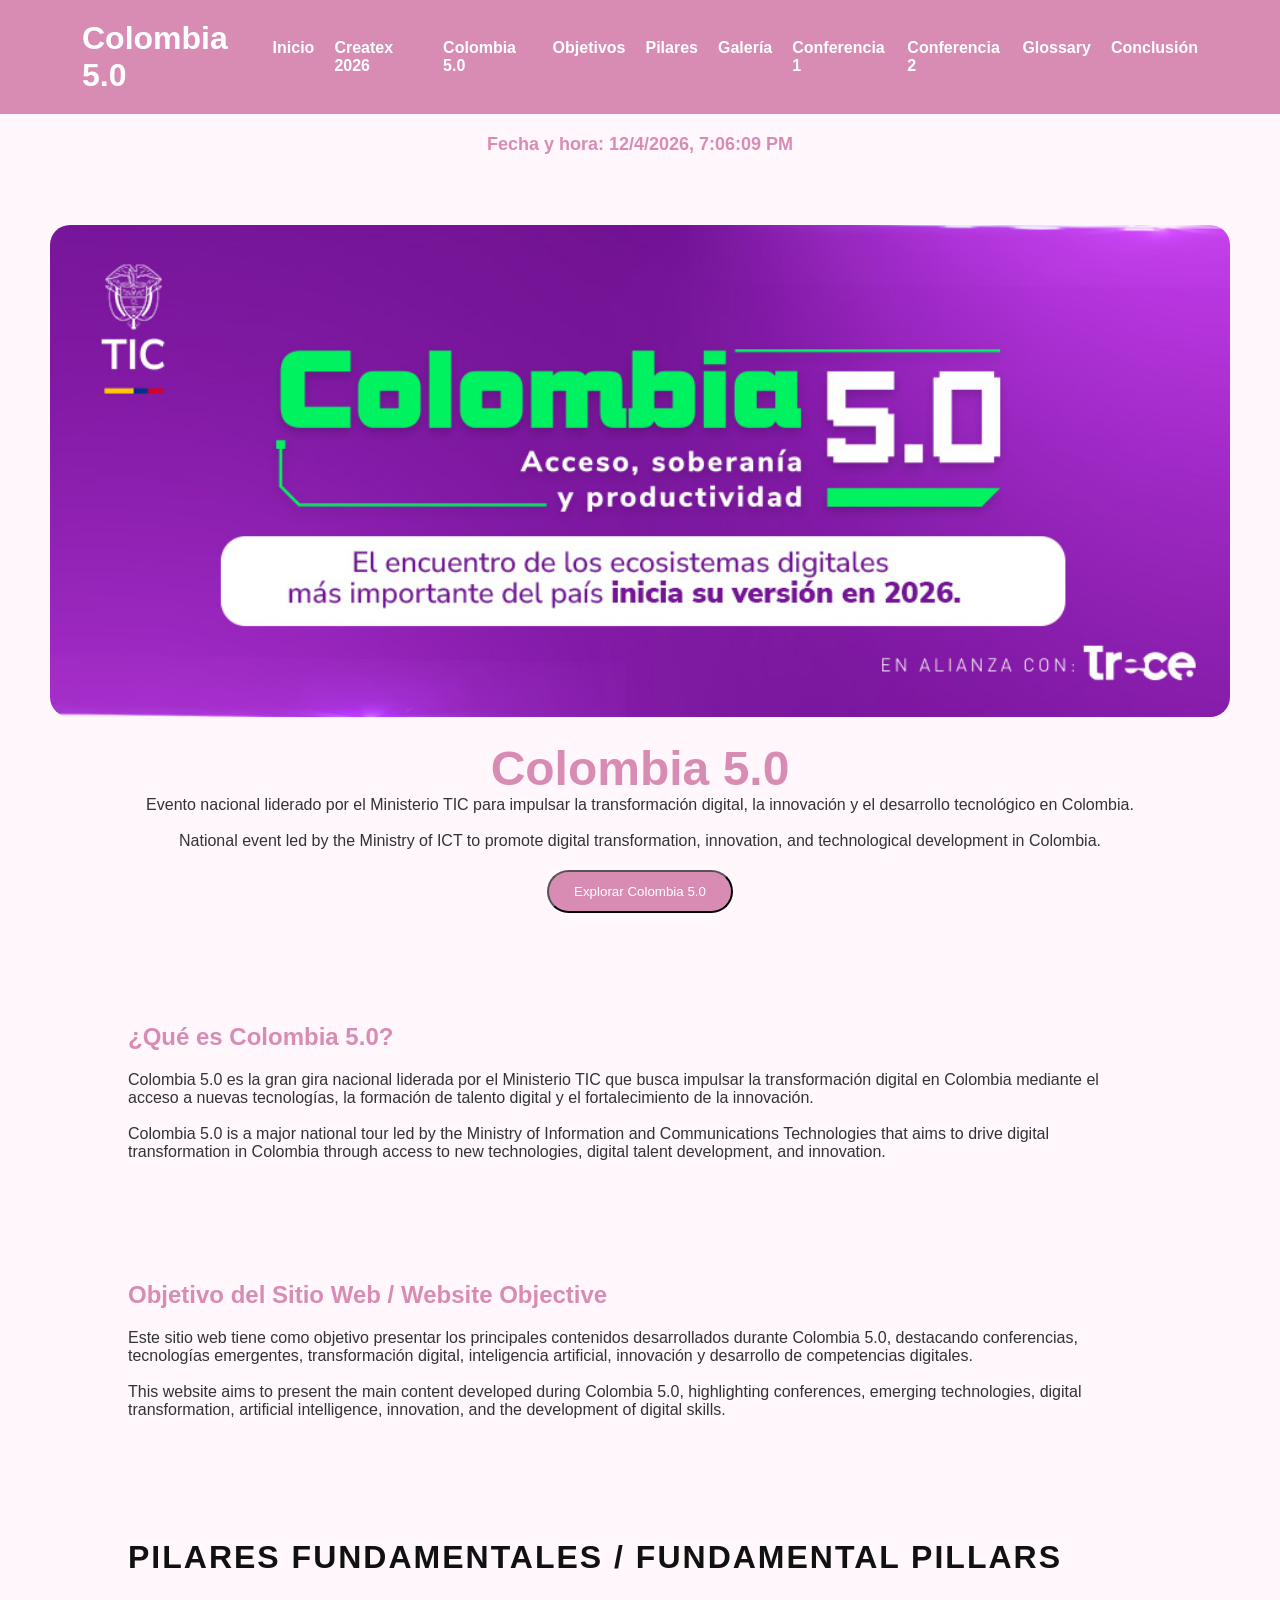
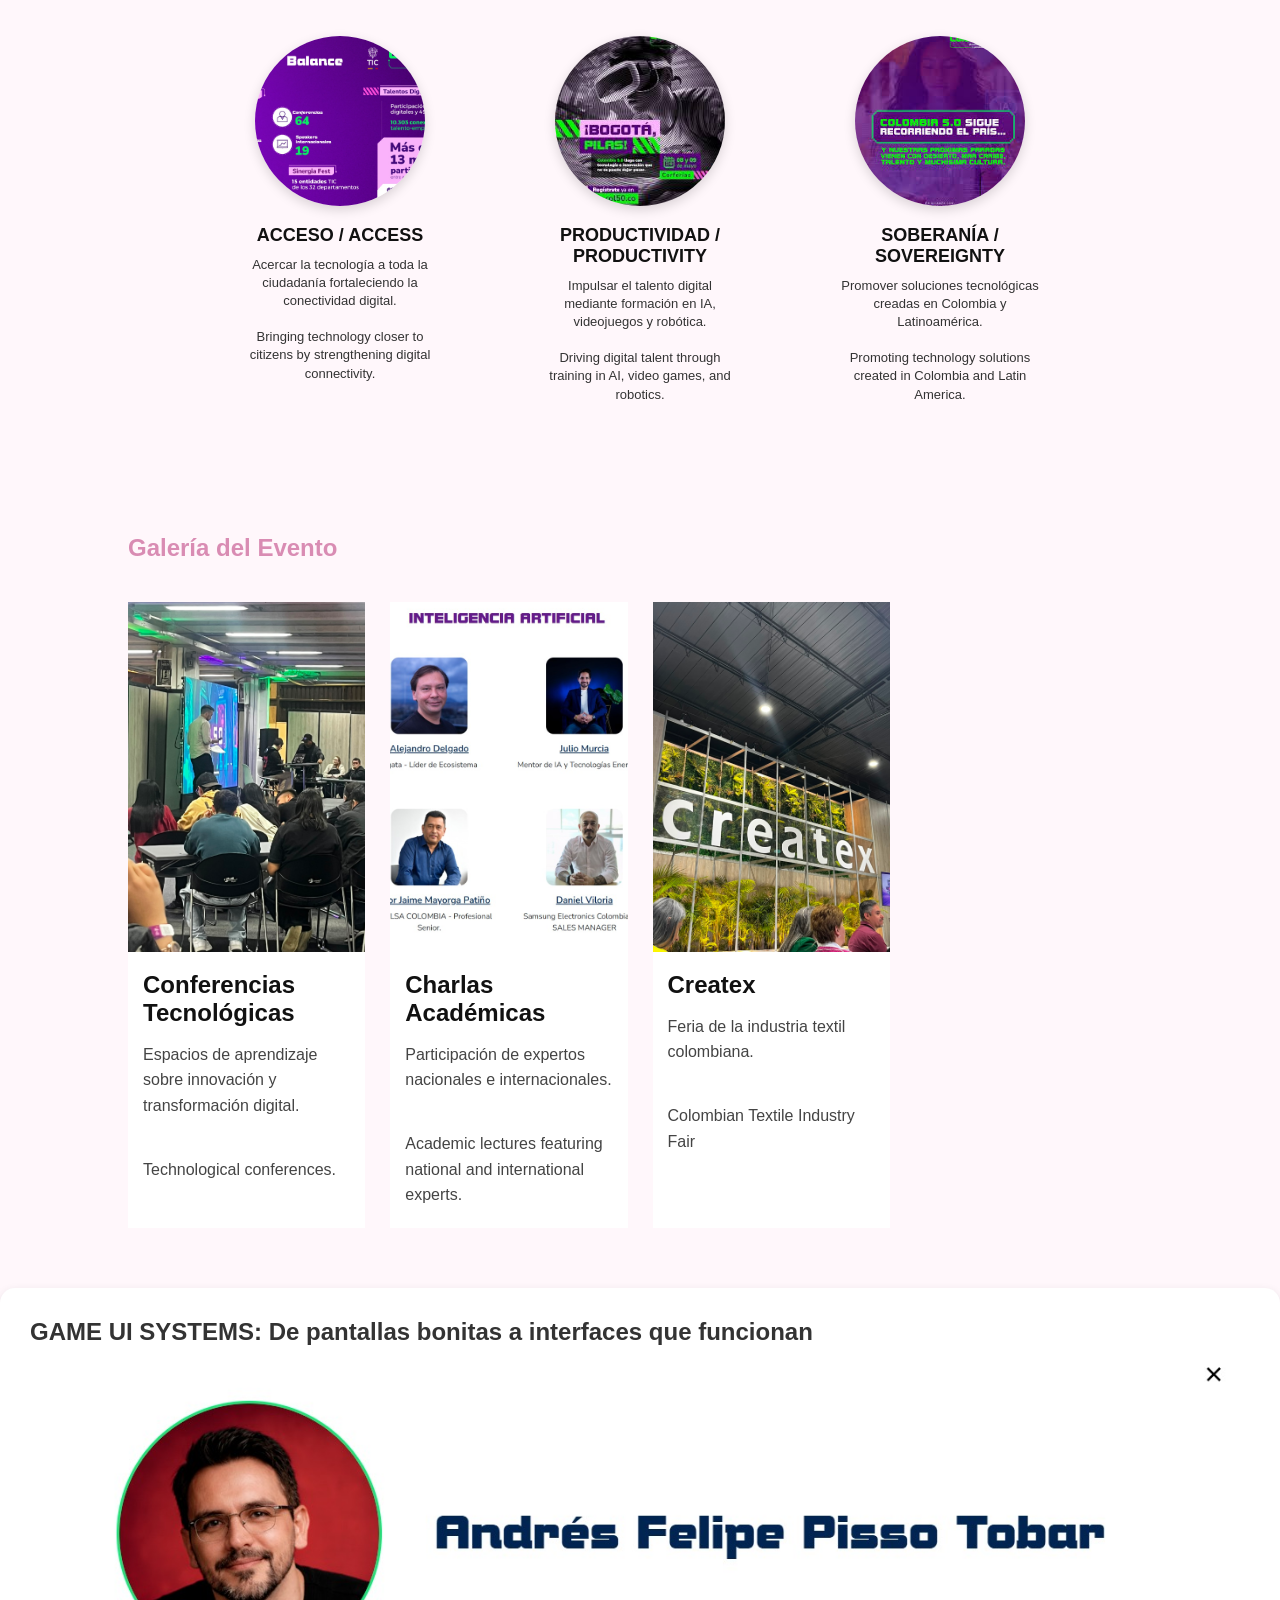
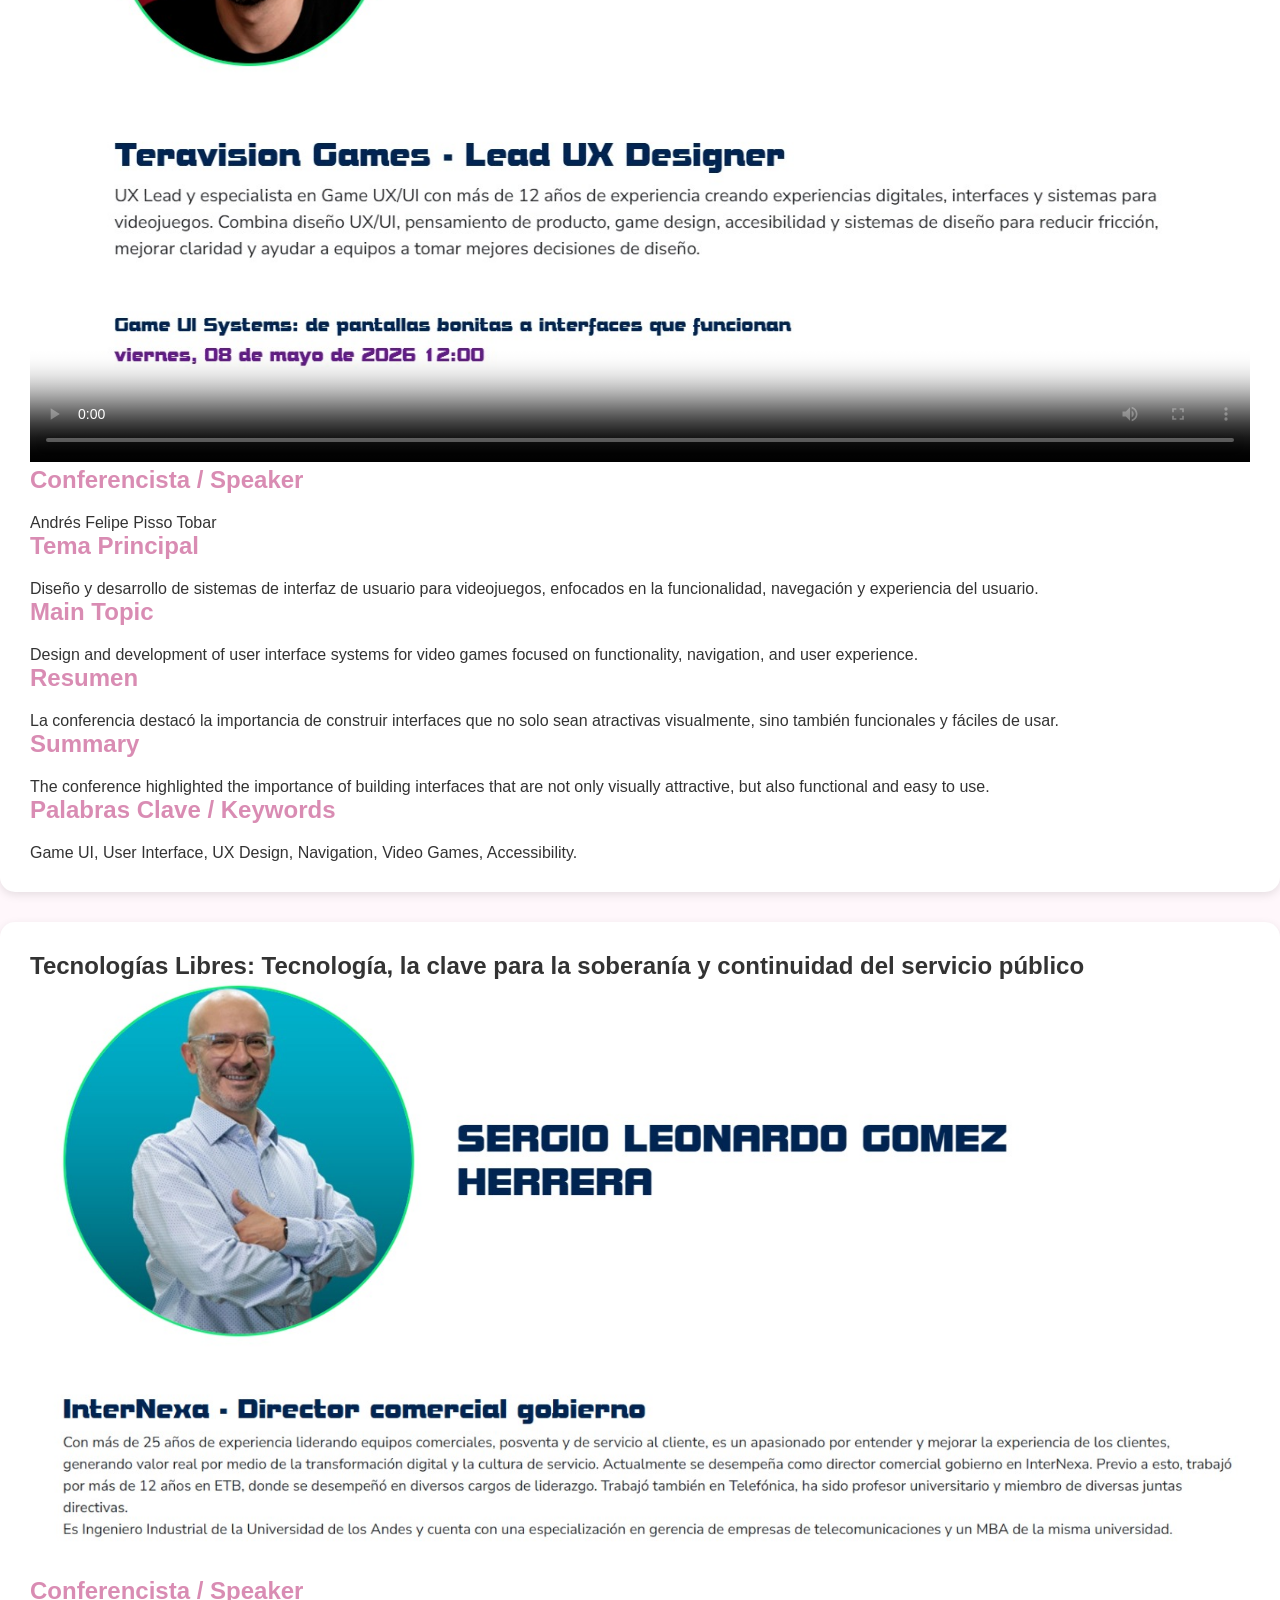
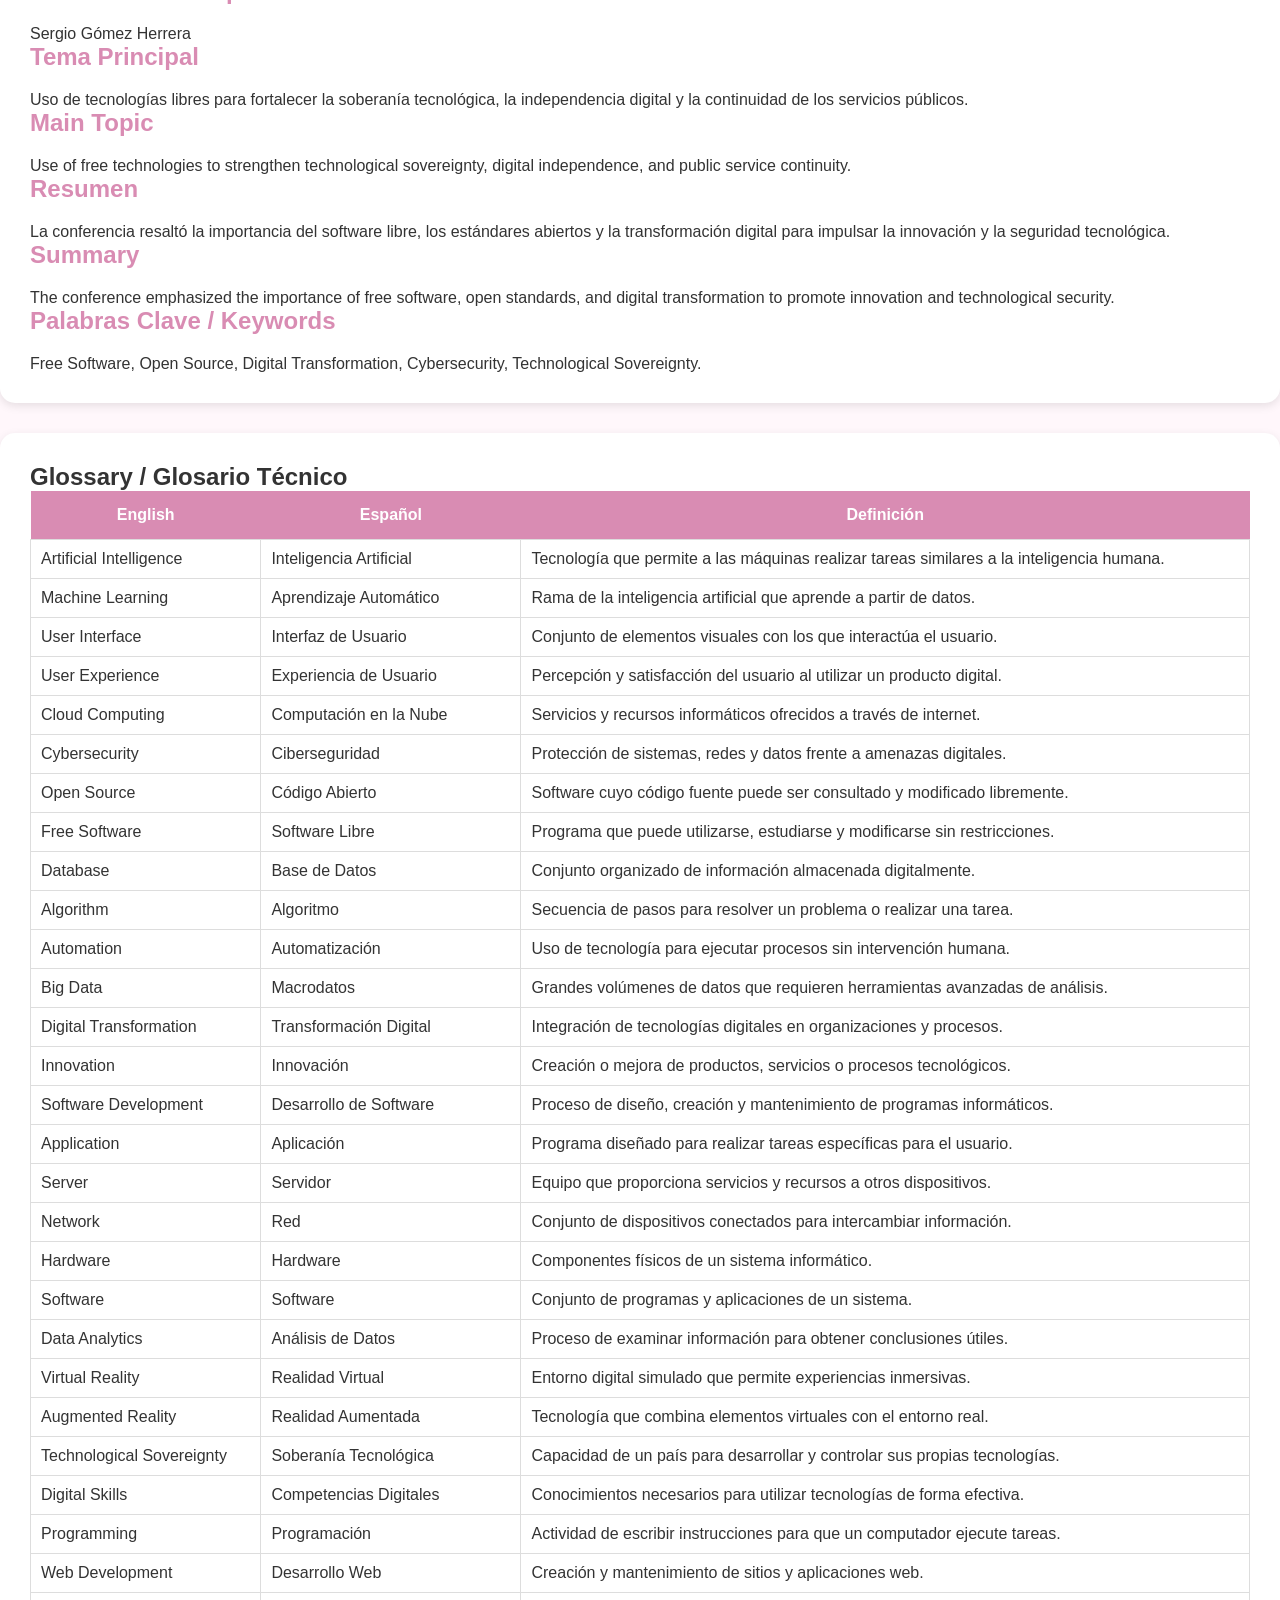
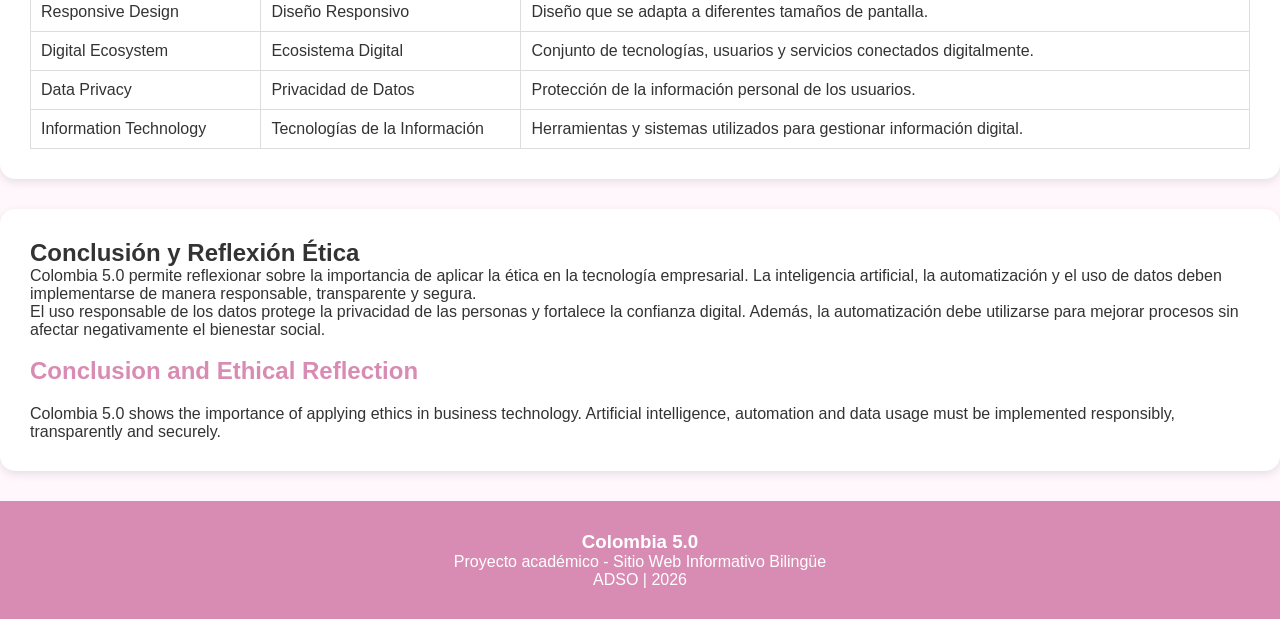
<file: index.html>
<!DOCTYPE html>
<html lang="es">

<head>
    <meta charset="UTF-8">
    <meta name="viewport" content="width=device-width, initial-scale=1.0">
    <title>Colombia 5.0</title>
    <link rel="stylesheet" href="style-colombia.css">
</head>

<body class="colombia">

<header>
    <nav class="navbar">
        <h2 class="logo">Colombia 5.0</h2>

        <ul class="menu">
            <li><a href="#inicio">Inicio</a></li>
            <li><a href="createx.html">Createx 2026</a></li>
            <li><a href="#informacion">Colombia 5.0</a></li>
            <li><a href="#objetivo">Objetivos</a></li>
            <li><a href="#pilares">Pilares</a></li>
            <li><a href="#galeria">Galería</a></li>
            <li><a href="#conferencia1">Conferencia 1</a></li>
            <li><a href="#conferencia2">Conferencia 2</a></li>
            <li><a href="#glossary">Glossary</a></li>
            <li><a href="#conclusion">Conclusión</a></li>
        </ul>
    </nav>
</header>

<div id="reloj"></div>
<button id="btnArriba">⬆</button>

<section id="inicio" class="hero">
    <img src="img1.jpg" alt="Colombia 5.0" class="hero-img">

    <div class="hero-content">
        <h1>Colombia 5.0</h1>

        <p>
            Evento nacional liderado por el Ministerio TIC para impulsar la
            transformación digital, la innovación y el desarrollo tecnológico en Colombia.
        </p>
<br>
        <p>
            National event led by the Ministry of ICT to promote digital transformation,
            innovation, and technological development in Colombia.
        </p>

        <button onclick="mostrarMensaje()" class="btn">Explorar Colombia 5.0</button>
    </div>
</section>

<section id="informacion">
    <h2>¿Qué es Colombia 5.0?</h2>

    <p>
        Colombia 5.0 es la gran gira nacional liderada por el Ministerio TIC que busca impulsar
        la transformación digital en Colombia mediante el acceso a nuevas tecnologías, la formación
        de talento digital y el fortalecimiento de la innovación.
    </p>
    <br>

    <p>
        Colombia 5.0 is a major national tour led by the Ministry of Information and Communications
        Technologies that aims to drive digital transformation in Colombia through access to new
        technologies, digital talent development, and innovation.
    </p>
</section>

<section id="objetivo" class="intro">
    <h2>Objetivo del Sitio Web / Website Objective</h2>

    <p>
        Este sitio web tiene como objetivo presentar los principales contenidos desarrollados durante
        Colombia 5.0, destacando conferencias, tecnologías emergentes, transformación digital,
        inteligencia artificial, innovación y desarrollo de competencias digitales.
    </p>
    <br>

    <p>
        This website aims to present the main content developed during Colombia 5.0, highlighting
        conferences, emerging technologies, digital transformation, artificial intelligence, innovation,
        and the development of digital skills.
    </p>
</section>

<section id="pilares">
    <h2>Pilares Fundamentales / Fundamental Pillars</h2>

    <div class="cards">
        <div class="card">
            <img src="img2.jpg" alt="Acceso">
            <h3>Acceso / Access</h3>
            <p>Acercar la tecnología a toda la ciudadanía fortaleciendo la conectividad digital.</p>
            <br>
            <p>Bringing technology closer to citizens by strengthening digital connectivity.</p>
        </div>

        <div class="card">
            <img src="img3.jpg" alt="Productividad">
            <h3>Productividad / Productivity</h3>
            <p>Impulsar el talento digital mediante formación en IA, videojuegos y robótica.</p>
            <br>
            <p>Driving digital talent through training in AI, video games, and robotics.</p>
        </div>

        <div class="card">
            <img src="img4.jpg" alt="Soberanía">
            <h3>Soberanía / Sovereignty</h3>
            <p>Promover soluciones tecnológicas creadas en Colombia y Latinoamérica.</p>
            <br>
            <p>Promoting technology solutions created in Colombia and Latin America.</p>
        </div>
    </div>
</section>

<section id="galeria">

    <h2>Galería del Evento</h2>

    <div class="galeria-cards">

        <div class="galeria-card">
            <img src="img6.jpg" alt="Evento 1">
            <h3>Conferencias Tecnológicas</h3>
            <p>Espacios de aprendizaje sobre innovación y transformación digital.</p>
            <br>
            <p>Technological conferences.</p>
        </div>

        <div class="galeria-card">
            <img src="img5.jpg" alt="Evento 2"> 
            <h3>Charlas Académicas</h3>
            <p>Participación de expertos nacionales e internacionales.</p>
            <br>
            <p>Academic lectures featuring national and international experts.</p>
        </div>

        <div class="galeria-card">
            <img src="img7.jpg" alt="Evento 3">
            <h3>Createx</h3>
            <p>Feria de la industria textil colombiana.</p>
            <br>
            <p>Colombian Textile Industry Fair</p>
        </div>

       

    </div>

</section>

<section id="conferencia1" class="conferencia">
    <h1>GAME UI SYSTEMS: De pantallas bonitas a interfaces que funcionan</h1>

    <video controls poster="portada.jpg" width="100%">
        <source src="conferencia1.mp4" type="video/mp4">
        Tu navegador no soporta videos.
    </video>

    <h2>Conferencista / Speaker</h2>
    <p>Andrés Felipe Pisso Tobar</p>

    <h2>Tema Principal</h2>
    <p>
        Diseño y desarrollo de sistemas de interfaz de usuario para videojuegos,
        enfocados en la funcionalidad, navegación y experiencia del usuario.
    </p>

    <h2>Main Topic</h2>
    <p>
        Design and development of user interface systems for video games focused
        on functionality, navigation, and user experience.
    </p>

    <h2>Resumen</h2>
    <p>
        La conferencia destacó la importancia de construir interfaces que no solo sean
        atractivas visualmente, sino también funcionales y fáciles de usar.
    </p>

    <h2>Summary</h2>
    <p>
        The conference highlighted the importance of building interfaces that are not only
        visually attractive, but also functional and easy to use.
    </p>

    <h2>Palabras Clave / Keywords</h2>
    <p>Game UI, User Interface, UX Design, Navigation, Video Games, Accessibility.</p>
</section>

<section id="conferencia2" class="conferencia">
    <h1>Tecnologías Libres: Tecnología, la clave para la soberanía y continuidad del servicio público</h1>

    <img src="img_conferencia2.jpg" alt="Conferencia Tecnologías Libres" class="hero-img">

    <h2>Conferencista / Speaker</h2>
    <p>Sergio Gómez Herrera</p>

    <h2>Tema Principal</h2>
    <p>
        Uso de tecnologías libres para fortalecer la soberanía tecnológica,
        la independencia digital y la continuidad de los servicios públicos.
    </p>

    <h2>Main Topic</h2>
    <p>
        Use of free technologies to strengthen technological sovereignty,
        digital independence, and public service continuity.
    </p>

    <h2>Resumen</h2>
    <p>
        La conferencia resaltó la importancia del software libre, los estándares abiertos
        y la transformación digital para impulsar la innovación y la seguridad tecnológica.
    </p>

    <h2>Summary</h2>
    <p>
        The conference emphasized the importance of free software, open standards,
        and digital transformation to promote innovation and technological security.
    </p>

    <h2>Palabras Clave / Keywords</h2>
    <p>Free Software, Open Source, Digital Transformation, Cybersecurity, Technological Sovereignty.</p>
</section>

<section id="glossary" class="conferencia">
    <h1>Glossary / Glosario Técnico</h1>

    <table class="tabla-glossary">
        <tr>
            <th>English</th>
            <th>Español</th>
            <th>Definición</th>
        </tr>

        <tr><td>Artificial Intelligence</td><td>Inteligencia Artificial</td><td>Tecnología que permite a las máquinas realizar tareas similares a la inteligencia humana.</td></tr>
        <tr><td>Machine Learning</td><td>Aprendizaje Automático</td><td>Rama de la inteligencia artificial que aprende a partir de datos.</td></tr>
        <tr><td>User Interface</td><td>Interfaz de Usuario</td><td>Conjunto de elementos visuales con los que interactúa el usuario.</td></tr>
        <tr><td>User Experience</td><td>Experiencia de Usuario</td><td>Percepción y satisfacción del usuario al utilizar un producto digital.</td></tr>
        <tr><td>Cloud Computing</td><td>Computación en la Nube</td><td>Servicios y recursos informáticos ofrecidos a través de internet.</td></tr>
        <tr><td>Cybersecurity</td><td>Ciberseguridad</td><td>Protección de sistemas, redes y datos frente a amenazas digitales.</td></tr>
        <tr><td>Open Source</td><td>Código Abierto</td><td>Software cuyo código fuente puede ser consultado y modificado libremente.</td></tr>
        <tr><td>Free Software</td><td>Software Libre</td><td>Programa que puede utilizarse, estudiarse y modificarse sin restricciones.</td></tr>
        <tr><td>Database</td><td>Base de Datos</td><td>Conjunto organizado de información almacenada digitalmente.</td></tr>
        <tr><td>Algorithm</td><td>Algoritmo</td><td>Secuencia de pasos para resolver un problema o realizar una tarea.</td></tr>
        <tr><td>Automation</td><td>Automatización</td><td>Uso de tecnología para ejecutar procesos sin intervención humana.</td></tr>
        <tr><td>Big Data</td><td>Macrodatos</td><td>Grandes volúmenes de datos que requieren herramientas avanzadas de análisis.</td></tr>
        <tr><td>Digital Transformation</td><td>Transformación Digital</td><td>Integración de tecnologías digitales en organizaciones y procesos.</td></tr>
        <tr><td>Innovation</td><td>Innovación</td><td>Creación o mejora de productos, servicios o procesos tecnológicos.</td></tr>
        <tr><td>Software Development</td><td>Desarrollo de Software</td><td>Proceso de diseño, creación y mantenimiento de programas informáticos.</td></tr>
        <tr><td>Application</td><td>Aplicación</td><td>Programa diseñado para realizar tareas específicas para el usuario.</td></tr>
        <tr><td>Server</td><td>Servidor</td><td>Equipo que proporciona servicios y recursos a otros dispositivos.</td></tr>
        <tr><td>Network</td><td>Red</td><td>Conjunto de dispositivos conectados para intercambiar información.</td></tr>
        <tr><td>Hardware</td><td>Hardware</td><td>Componentes físicos de un sistema informático.</td></tr>
        <tr><td>Software</td><td>Software</td><td>Conjunto de programas y aplicaciones de un sistema.</td></tr>
        <tr><td>Data Analytics</td><td>Análisis de Datos</td><td>Proceso de examinar información para obtener conclusiones útiles.</td></tr>
        <tr><td>Virtual Reality</td><td>Realidad Virtual</td><td>Entorno digital simulado que permite experiencias inmersivas.</td></tr>
        <tr><td>Augmented Reality</td><td>Realidad Aumentada</td><td>Tecnología que combina elementos virtuales con el entorno real.</td></tr>
        <tr><td>Technological Sovereignty</td><td>Soberanía Tecnológica</td><td>Capacidad de un país para desarrollar y controlar sus propias tecnologías.</td></tr>
        <tr><td>Digital Skills</td><td>Competencias Digitales</td><td>Conocimientos necesarios para utilizar tecnologías de forma efectiva.</td></tr>
        <tr><td>Programming</td><td>Programación</td><td>Actividad de escribir instrucciones para que un computador ejecute tareas.</td></tr>
        <tr><td>Web Development</td><td>Desarrollo Web</td><td>Creación y mantenimiento de sitios y aplicaciones web.</td></tr>
        <tr><td>Responsive Design</td><td>Diseño Responsivo</td><td>Diseño que se adapta a diferentes tamaños de pantalla.</td></tr>
        <tr><td>Digital Ecosystem</td><td>Ecosistema Digital</td><td>Conjunto de tecnologías, usuarios y servicios conectados digitalmente.</td></tr>
        <tr><td>Data Privacy</td><td>Privacidad de Datos</td><td>Protección de la información personal de los usuarios.</td></tr>
        <tr><td>Information Technology</td><td>Tecnologías de la Información</td><td>Herramientas y sistemas utilizados para gestionar información digital.</td></tr>
    </table>
</section>

<section id="conclusion" class="conferencia">
    <h1>Conclusión y Reflexión Ética</h1>

    <p>
        Colombia 5.0 permite reflexionar sobre la importancia de aplicar la ética en la tecnología empresarial.
        La inteligencia artificial, la automatización y el uso de datos deben implementarse de manera responsable,
        transparente y segura.
    </p>

    <p>
        El uso responsable de los datos protege la privacidad de las personas y fortalece la confianza digital.
        Además, la automatización debe utilizarse para mejorar procesos sin afectar negativamente el bienestar social.
    </p>

    <br>

    <h2>Conclusion and Ethical Reflection</h2>

    <p>
        Colombia 5.0 shows the importance of applying ethics in business technology.
        Artificial intelligence, automation and data usage must be implemented responsibly,
        transparently and securely.
    </p>
</section>

<footer>
    <h3>Colombia 5.0</h3>
    <p>Proyecto académico - Sitio Web Informativo Bilingüe</p>
    <p>ADSO | 2026</p>
</footer>

<script src="script.js"></script>

</body>
</html>
</file>
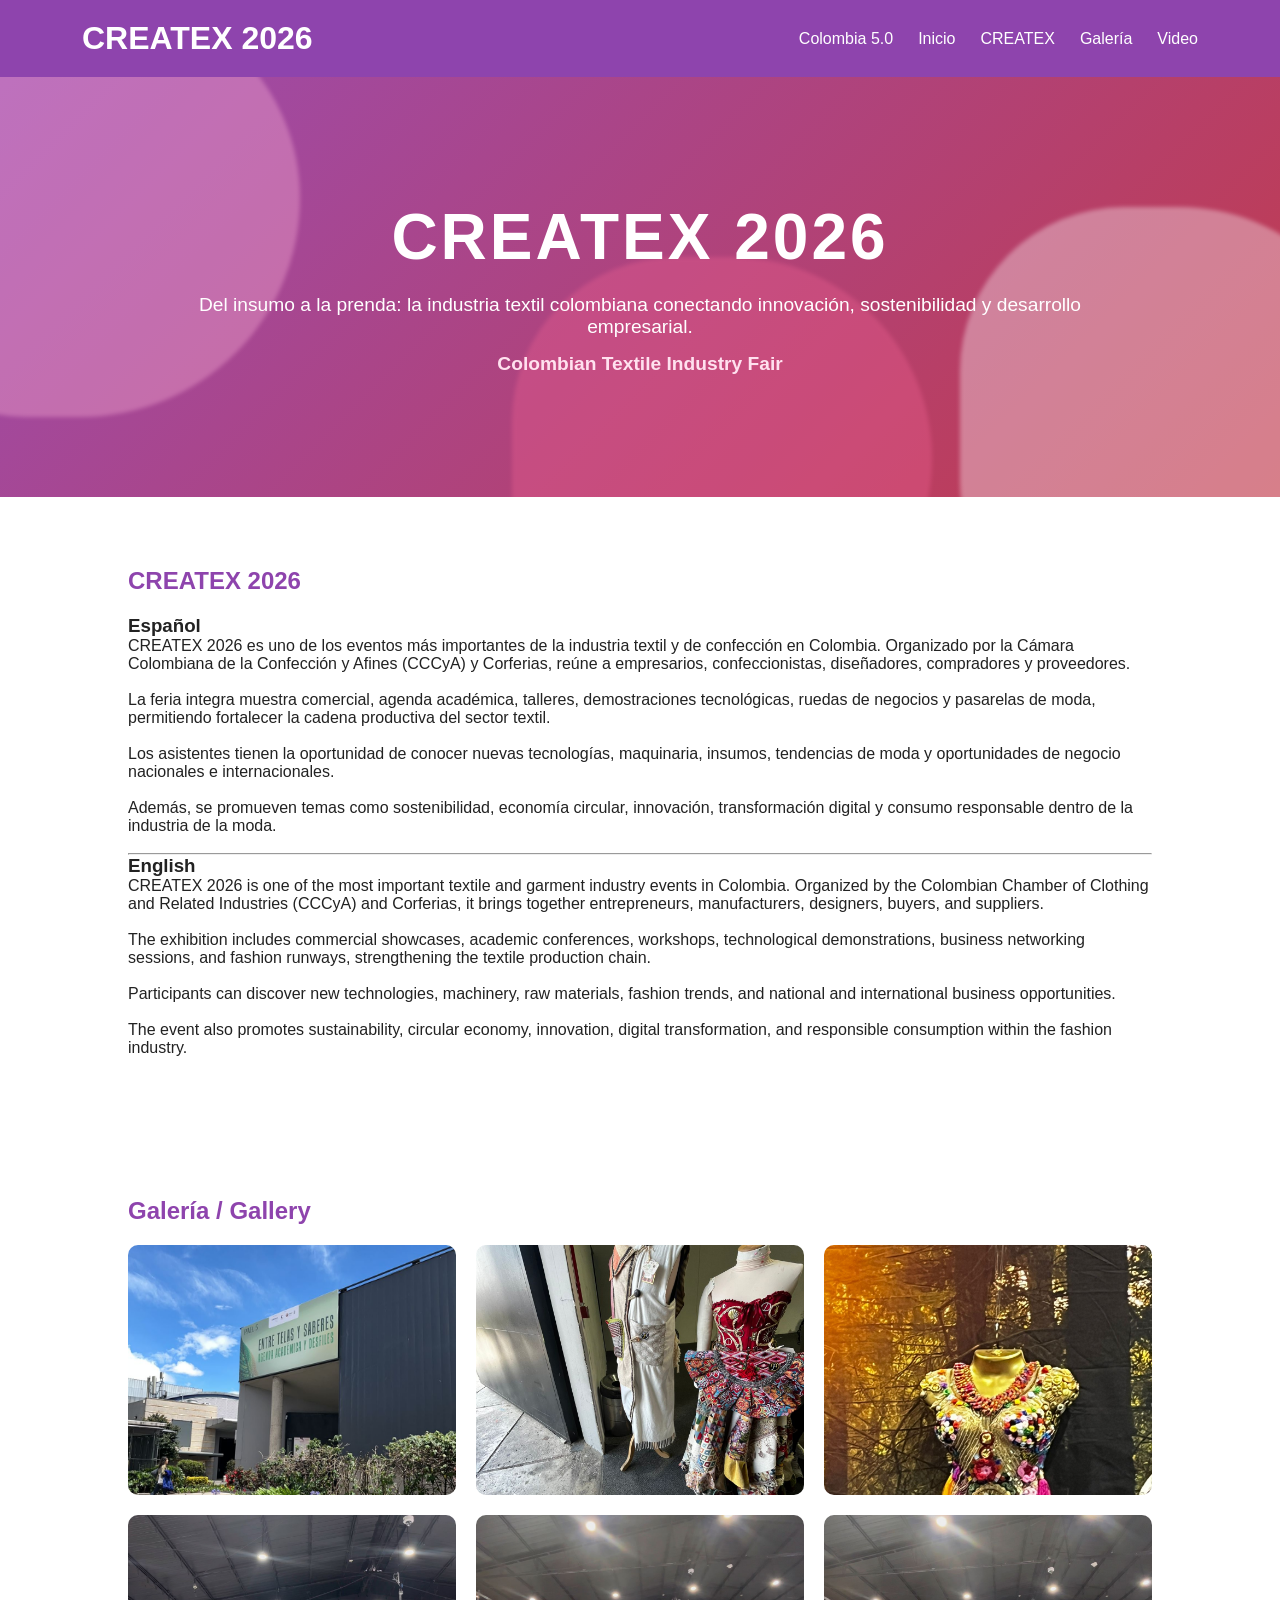
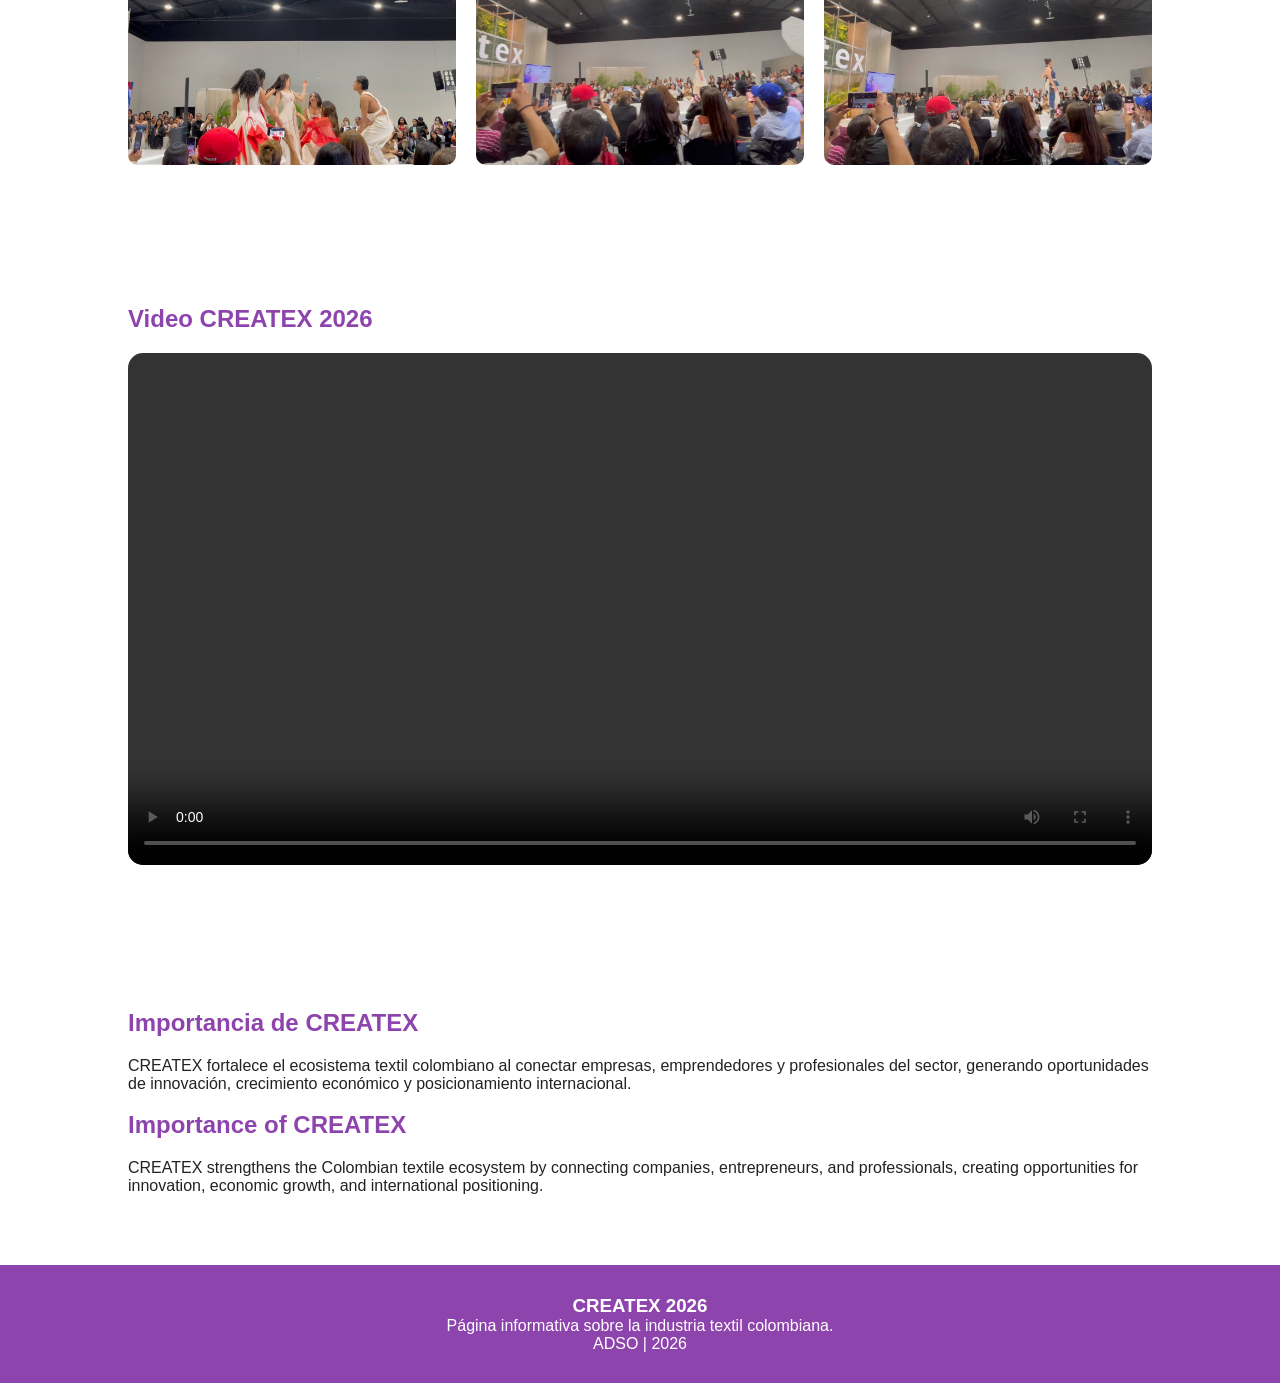
<file: createx.html>
<!DOCTYPE html>
<html lang="es">

<head>
    <meta charset="UTF-8">
    <meta name="viewport" content="width=device-width, initial-scale=1.0">
    <title>CREATEX 2026</title>
    <link rel="stylesheet" href="style-createx.css">
</head>

<body class="createx">

    <!-- HEADER -->

    <header>

        <nav class="navbar">

            <h2 class="logo">CREATEX 2026</h2>

            <ul class="menu">
                <a href="index.html">Colombia 5.0</a>
                <li><a href="#inicio">Inicio</a></li>
                <li><a href="#createx">CREATEX</a></li>
                <li><a href="#galeria">Galería</a></li>
                <li><a href="#video">Video</a></li>
            </ul>

        </nav>

    </header>

    <!-- HERO -->

            <section id="inicio" class="hero-createx">

    <div class="tela tela1"></div>
    <div class="tela tela2"></div>
    <div class="tela tela3"></div>

    <div class="hero-createx-content">
        <h1>CREATEX 2026</h1>
        <p>
            Del insumo a la prenda: la industria textil colombiana conectando
            innovación, sostenibilidad y desarrollo empresarial.
        </p>
        <p class="english">
            Colombian Textile Industry Fair
        </p>
    </div>

</section>

        </div>

    </section>

    <!-- INFORMACIÓN -->

    <section id="createx">

        <h2>CREATEX 2026</h2>

        <h3>Español</h3>

        <p>
            CREATEX 2026 es uno de los eventos más importantes de la industria textil
            y de confección en Colombia. Organizado por la Cámara Colombiana de la
            Confección y Afines (CCCyA) y Corferias, reúne a empresarios,
            confeccionistas, diseñadores, compradores y proveedores.
        </p>
        <br>

        <p>
            La feria integra muestra comercial, agenda académica, talleres,
            demostraciones tecnológicas, ruedas de negocios y pasarelas de moda,
            permitiendo fortalecer la cadena productiva del sector textil.
        </p>
        <br>

        <p>
            Los asistentes tienen la oportunidad de conocer nuevas tecnologías,
            maquinaria, insumos, tendencias de moda y oportunidades de negocio
            nacionales e internacionales.
        </p>
        <br>

        <p>
            Además, se promueven temas como sostenibilidad, economía circular,
            innovación, transformación digital y consumo responsable dentro de la
            industria de la moda.
        </p>
        <br>
        <hr>

        <h3>English</h3>

        <p>
            CREATEX 2026 is one of the most important textile and garment industry
            events in Colombia. Organized by the Colombian Chamber of Clothing and
            Related Industries (CCCyA) and Corferias, it brings together entrepreneurs,
            manufacturers, designers, buyers, and suppliers.
        </p>
        <br>

        <p>
            The exhibition includes commercial showcases, academic conferences,
            workshops, technological demonstrations, business networking sessions,
            and fashion runways, strengthening the textile production chain.
        </p>
        <br>

        <p>
            Participants can discover new technologies, machinery, raw materials,
            fashion trends, and national and international business opportunities.
        </p>
        <br>

        <p>
            The event also promotes sustainability, circular economy, innovation,
            digital transformation, and responsible consumption within the fashion industry.
        </p>

    </section>

    <!-- GALERÍA -->

    <section id="galeria">

        <h2>Galería / Gallery</h2>

        <div class="galeria-grid">

            <img src="../img10.jpg">
<img src="img12.jpg">
<img src="img13.jpg">
<img src="img14.jpg">
<img src="img15.jpg">
<img src="img16.jpg">
        </div>

    </section>

    <!-- VIDEO -->

    <section id="video">

        <h2>Video CREATEX 2026</h2>

        <video controls width="600">

            <source src="createx2026.mp4.mp4" type="video/mp4">

            Tu navegador no soporta videos HTML5.

        </video>

    </section>

    <!-- IMPORTANCIA -->

    <section>

        <h2>Importancia de CREATEX</h2>

        <p>
            CREATEX fortalece el ecosistema textil colombiano al conectar empresas,
            emprendedores y profesionales del sector, generando oportunidades de
            innovación, crecimiento económico y posicionamiento internacional.
        </p>
        <br>

        <h2>Importance of CREATEX</h2>

        <p>
            CREATEX strengthens the Colombian textile ecosystem by connecting
            companies, entrepreneurs, and professionals, creating opportunities
            for innovation, economic growth, and international positioning.
        </p>

    </section>

    <!-- FOOTER -->

    <footer>

        <h3>CREATEX 2026</h3>

        <p>
            Página informativa sobre la industria textil colombiana.
        </p>

        <p>
            ADSO | 2026
        </p>

    </footer>

    <script src="script.js"></script>

</body>

</html>
</file>
<file: style-colombia.css>
*{
    margin:0;
    padding:0;
    box-sizing:border-box;
    scroll-behavior:smooth;
}

body{
    font-family:'Segoe UI',sans-serif;
    background:#fff7fb;
    color:#333;
}

header{
    background:#d98cb3;
    padding:20px;
    position:sticky;
    top:0;
    z-index:1000;
}
/* ===== PILARES ESTILO CATEGORÍAS ===== */

.cards{
    display:flex;
    justify-content:center;
    align-items:flex-start;
    gap:80px;
    margin-top:50px;
    flex-wrap:wrap;
}

.card{
    width:220px;
    background:transparent;
    box-shadow:none;
    text-align:center;
    padding:10px;
}

.card img{
    width:170px;
    height:170px;
    object-fit:cover;
    border-radius:50%;
    margin-bottom:15px;
    box-shadow:0 4px 12px rgba(0,0,0,0.15);
}

.card h3{
    font-size:18px;
    color:#111;
    font-weight:800;
    text-transform:uppercase;
    margin-bottom:10px;
}

.card p{
    font-size:13px;
    line-height:1.4;
    text-align:center;
}
#pilares h2{
    text-align:left;
    font-size:32px;
    color:#111;
    text-transform:uppercase;
    letter-spacing:2px;
    margin-bottom:30px;
}
/* ===== GALERÍA ESTILO MODERNO ===== */

.galeria-cards{
    display:grid;
    grid-template-columns:repeat(4,1fr);
    gap:25px;
    margin-top:40px;
}

.galeria-card{
    background:white;
    overflow:hidden;
}

.galeria-card img{
    width:100%;
    height:350px;
    object-fit:cover;
}

.galeria-card h3{
    font-size:24px;
    margin:15px;
    color:#111;
}

.galeria-card p{
    margin:0 15px 20px;
    line-height:1.6;
    color:#444;
}

.navbar{
    display:flex;
    justify-content:space-between;
    align-items:center;
    width:90%;
    margin:auto;
}

.logo{
    color:white;
    font-size:2rem;
}

.menu{
    display:flex;
    gap:20px;
    list-style:none;
}

.menu a{
    text-decoration:none;
    color:white;
    font-weight:bold;
}

.menu a:hover{
    color:#ffe4f0;
}

.hero{
    text-align:center;
    padding:50px;
}

.hero-img{
    width:100%;
    border-radius:20px;
}

.hero-content h1{
    color:#d98cb3;
    margin-top:20px;
    font-size:3rem;
}

.btn{
    background:#d98cb3;
    color:white;
    padding:12px 25px;
    border-radius:30px;
    text-decoration:none;
    display:inline-block;
    margin-top:20px;
}

section{
    padding:60px 10%;
}

section h2{
    color:#d98cb3;
    margin-bottom:20px;
}

.conferencia{
    background:white;
    padding:30px;
    margin-bottom:30px;
    border-radius:15px;
    box-shadow:0 3px 10px rgba(0,0,0,.1);
}

.galeria-grid{
    display:grid;
    grid-template-columns:repeat(auto-fit,minmax(250px,1fr));
    gap:20px;
}

.galeria-grid img{
    width:100%;
    height:250px;
    object-fit:cover;
    border-radius:15px;
}

table{
    width:100%;
    border-collapse:collapse;
}

th{
    background:#d98cb3;
    color:white;
    padding:15px;
}

td{
    border:1px solid #ddd;
    padding:10px;
}

footer{
    background:#d98cb3;
    color:white;
    text-align:center;
    padding:30px;
}
#reloj{
    text-align:center;
    font-size:18px;
    font-weight:bold;
    color:#d98cb3;
    margin:20px;
}

#btnArriba{
    position:fixed;
    bottom:20px;
    right:20px;
    background:#d98cb3;
    color:white;
    border:none;
    width:50px;
    height:50px;
    border-radius:50%;
    cursor:pointer;
    display:none;
    font-size:20px;
    box-shadow:0 4px 10px rgba(0,0,0,.2);
}
</file>
<file: style-createx.css>
*{
    margin:0;
    padding:0;
    box-sizing:border-box;
}

body{
    font-family:Arial,sans-serif;
    background:#ffffff;
    color:#222;
}

header{
    background:#8e44ad;
    padding:20px;
}

.navbar{
    width:90%;
    margin:auto;
    display:flex;
    justify-content:space-between;
    align-items:center;
}

.logo{
    color:white;
    font-size:2rem;
}

.menu{
    display:flex;
    gap:25px;
    list-style:none;
}

.menu a{
    color:white;
    text-decoration:none;
}

.hero{
    background:linear-gradient(135deg,#8e44ad,#c0392b);
    color:white;
    text-align:center;
    padding:80px 20px;
}

.hero h1{
    font-size:4rem;
}

.hero p{
    margin-top:15px;
    font-size:1.2rem;
}

section{
    padding:70px 10%;
}

section h2{
    color:#8e44ad;
    margin-bottom:20px;
}

.galeria-grid{
    display:grid;
    grid-template-columns:repeat(auto-fit,minmax(250px,1fr));
    gap:20px;
}

.galeria-grid img{
    width:100%;
    height:250px;
    object-fit:cover;
    border-radius:10px;
    transition:.3s;
}

.galeria-grid img:hover{
    transform:scale(1.05);
}

video{
    width:100%;
    border-radius:15px;
}

footer{
    background:#8e44ad;
    color:white;
    text-align:center;
    padding:30px;
}
.hero-createx{
    position:relative;
    min-height:420px;
    overflow:hidden;
    display:flex;
    align-items:center;
    justify-content:center;
    text-align:center;
    color:white;
    background:linear-gradient(135deg,#9b4caf,#c23a4b);
}

.hero-createx-content{
    position:relative;
    z-index:2;
    padding:40px;
}

.hero-createx h1{
    font-size:4rem;
    letter-spacing:3px;
    margin-bottom:20px;
}

.hero-createx p{
    font-size:1.2rem;
    max-width:1000px;
    margin:auto;
}

.hero-createx .english{
    margin-top:15px;
    font-weight:bold;
    color:#ffe1ef;
}

/* Formas animadas tipo telas */
.tela{
    position:absolute;
    width:420px;
    height:420px;
    border-radius:45% 55% 60% 40%;
    opacity:.35;
    filter:blur(2px);
    animation:flotarTela 8s ease-in-out infinite alternate;
}

.tela1{
    background:#ffb6d9;
    left:-120px;
    top:-80px;
}

.tela2{
    background:#ffffff;
    right:-100px;
    bottom:-130px;
    animation-delay:1.5s;
}

.tela3{
    background:#f06292;
    left:40%;
    bottom:-180px;
    animation-delay:3s;
}

@keyframes flotarTela{
    from{
        transform:translateY(0) rotate(0deg) scale(1);
    }

    to{
        transform:translateY(-35px) rotate(18deg) scale(1.08);
    }
}
</file>
